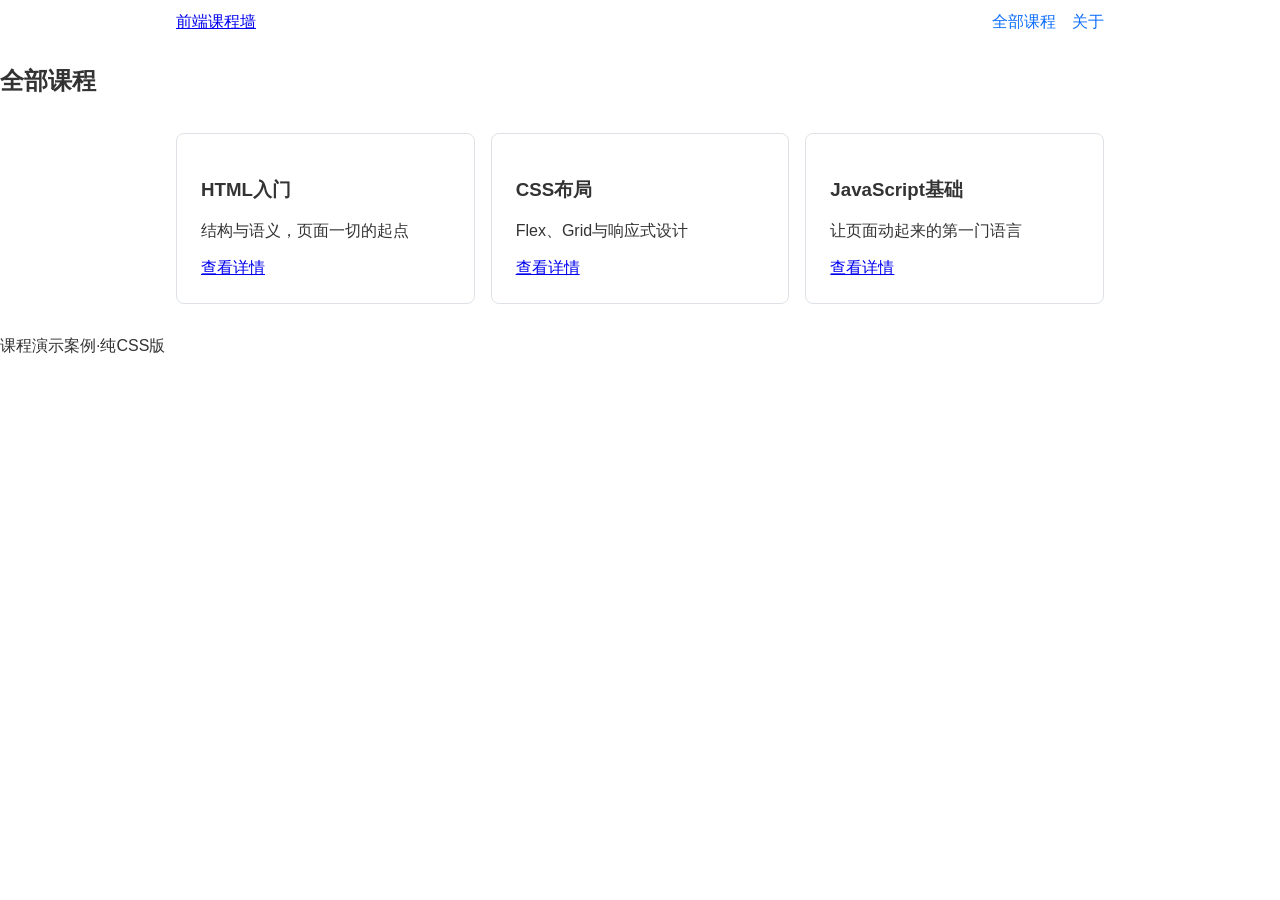
<file: courses-page/index.html>
<!DOCTYPE html>
<html lang="zh-CN">

<head>
    <meta charset="UTF-8">
    <meta name="viewport" content="width=device-width,initial-scale=1.0">
    <title>课程展示</title>
    <link rel="stylesheet" href="css/courses.css">
</head>

<body>
    <header class="site-header">
        <div class="nav-wrap">
            <a class="logo" href="#">前端课程墙</a>
            <nav class="main-nav">
                <a href="#courses">全部课程</a>
                <a href="#about">关于</a>
            </nav>
        </div>
    </header>
    <main>
        <section id="courses">
            <h2>全部课程</h2>
            <div class="card-grid">
                <article class="course-card">
                    <h3>HTML入门</h3>
                    <p>结构与语义，页面一切的起点</p>
                    <a href="#">查看详情</a>
                </article>
                <article class="course-card">
                    <h3>CSS布局</h3>
                    <p>Flex、Grid与响应式设计</p>
                    <a href="#">查看详情</a>
                </article>
                <article class="course-card">
                    <h3>JavaScript基础</h3>
                    <p>让页面动起来的第一门语言</p>
                    <a href="#">查看详情</a>
                </article>
            </div>
        </section>
    </main>
    <footer>
        <p>课程演示案例·纯CSS版</p>
    </footer>
</body>
</html>
</file>
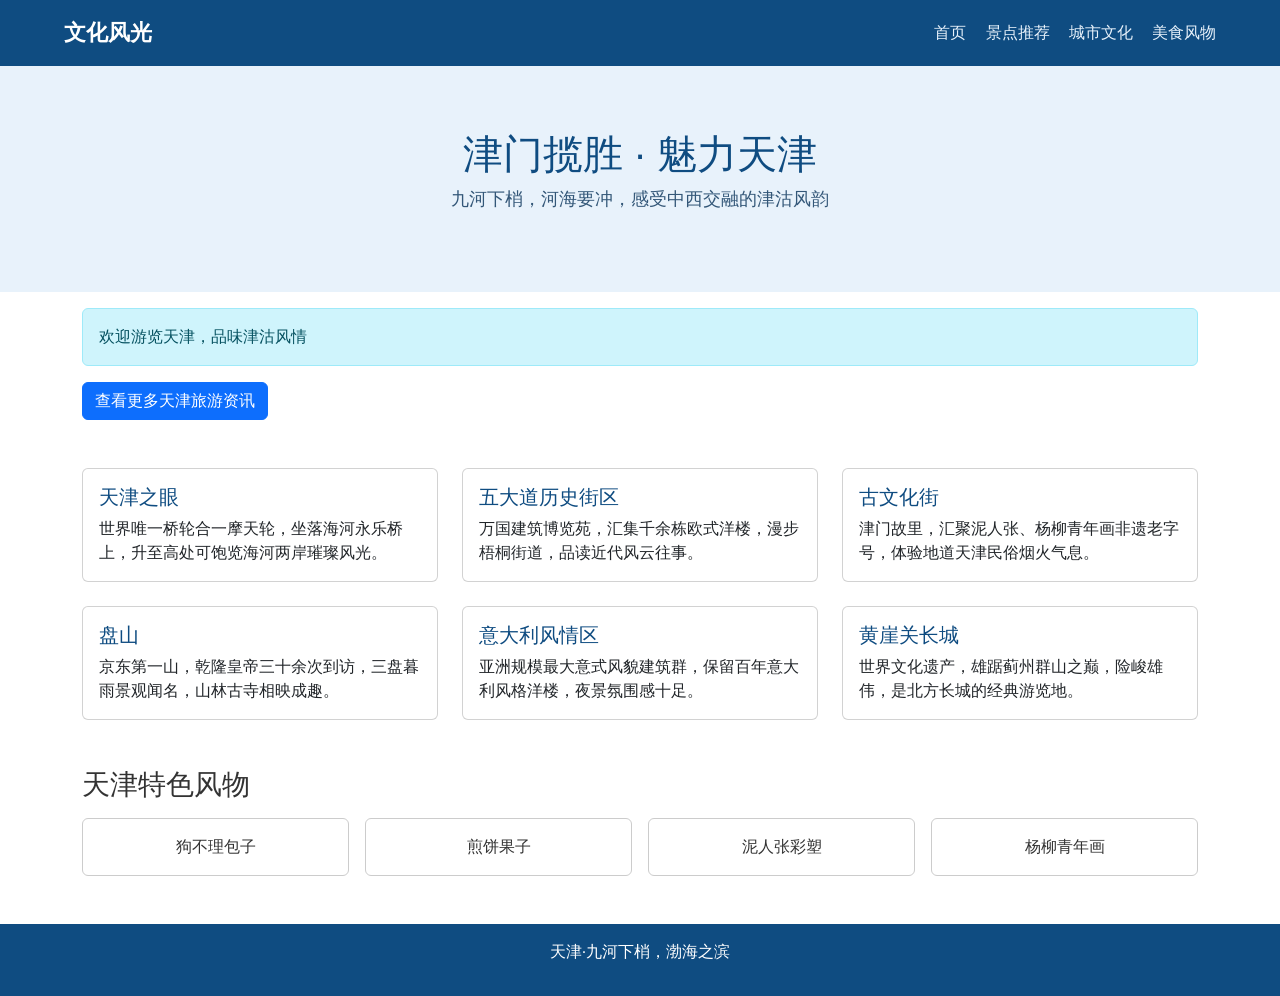
<file: courses-page/topicpage/index.html>
<!DOCTYPE html>
<html lang="zh-CN">

<head>
    <meta charset="UTF-8">
    <meta name="viewport" content="width=device-width, initial-scale=1.0">
    <title>天津 </title>
    <link href="https://cdn.jsdelivr.net/npm/bootstrap@5.3.0/dist/css/bootstrap.min.css" rel="stylesheet">
    <link rel="stylesheet" href="css/style.css">
</head>

<body>
    <nav class="navbar">
        <div class="nav-logo">文化风光</div>
        <div class="nav-menu">
            <a href="#">首页</a>
            <a href="#">景点推荐</a>
            <a href="#">城市文化</a>
            <a href="#">美食风物</a>
        </div>
    </nav>
    <header class="banner">
        <h1>津门揽胜 · 魅力天津</h1>
        <p>九河下梢，河海要冲，感受中西交融的津沽风韵</p>
    </header>
    <div class="container my-3">
        <div class="alert alert-info">
            欢迎游览天津，品味津沽风情
        </div>
        <button class="btn btn-primary">查看更多天津旅游资讯</button>
    </div>
    <main class="container my-5">
        <div class="row g-4">
            <div class="col-12 col-md-6 col-lg-4">
                <div class="card">
                    <div class="card-body">
                        <h5 class="card-title">天津之眼</h5>
                        <p class="card-text">世界唯一桥轮合一摩天轮，坐落海河永乐桥上，升至高处可饱览海河两岸璀璨风光。</p>
                    </div>
                </div>
            </div>
            <div class="col-12 col-md-6 col-lg-4">
                <div class="card">
                    <div class="card-body">
                        <h5 class="card-title">五大道历史街区</h5>
                        <p class="card-text">万国建筑博览苑，汇集千余栋欧式洋楼，漫步梧桐街道，品读近代风云往事。</p>
                    </div>
                </div>
            </div>
            <div class="col-12 col-md-6 col-lg-4">
                <div class="card">
                    <div class="card-body">
                        <h5 class="card-title">古文化街</h5>
                        <p class="card-text">津门故里，汇聚泥人张、杨柳青年画非遗老字号，体验地道天津民俗烟火气息。</p>
                    </div>
                </div>
            </div>
            <div class="col-12 col-md-6 col-lg-4">
                <div class="card">
                    <div class="card-body">
                        <h5 class="card-title">盘山</h5>
                        <p class="card-text">京东第一山，乾隆皇帝三十余次到访，三盘暮雨景观闻名，山林古寺相映成趣。</p>
                    </div>
                </div>
            </div>
            <div class="col-12 col-md-6 col-lg-4">
                <div class="card">
                    <div class="card-body">
                        <h5 class="card-title">意大利风情区</h5>
                        <p class="card-text">亚洲规模最大意式风貌建筑群，保留百年意大利风格洋楼，夜景氛围感十足。</p>
                    </div>
                </div>
            </div>
            <div class="col-12 col-md-6 col-lg-4">
                <div class="card">
                    <div class="card-body">
                        <h5 class="card-title">黄崖关长城</h5>
                        <p class="card-text">世界文化遗产，雄踞蓟州群山之巅，险峻雄伟，是北方长城的经典游览地。</p>
                    </div>
                </div>
            </div>
        </div>

        <section class="mt-5">
            <h3>天津特色风物</h3>
            <div class="grid-demo">
                <div class="grid-item">狗不理包子</div>
                <div class="grid-item">煎饼果子</div>
                <div class="grid-item">泥人张彩塑</div>
                <div class="grid-item">杨柳青年画</div>
            </div>
        </section>

    </main>
    <footer class="footer mt-5 py-3">
        <p>天津·九河下梢，渤海之滨</p>
    </footer>
    <script src="https://cdn.jsdelivr.net/npm/bootstrap@5.3.0/dist/js/bootstrap.bundle.min.js"></script>
</body>

</html>
</file>
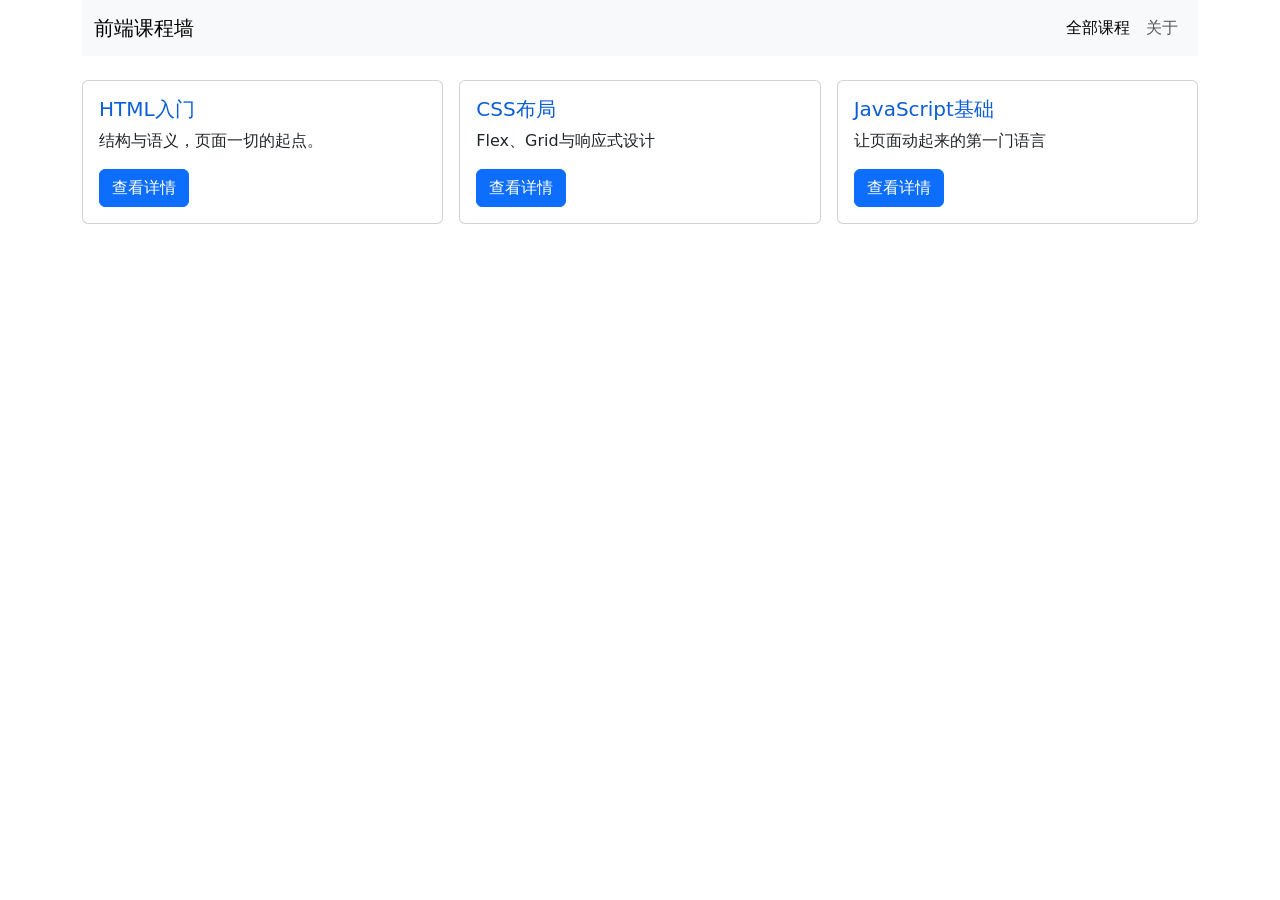
<file: courses-page/bootstrap.html>
<!DOCTYPE html>
<html lang="zh-CN">
<head>
    <meta charset="UTF-8">
    <meta name="viewport" content="width=device-width,initial-scale=1.0">
    <title>课程展示-Bootstrap版</title>
        <link rel="stylesheet" href="css/courses.css">
    <link href="https://cdn.jsdelivr.net/npm/bootstrap@5.3.0/dist/css/bootstrap.min.css" rel="stylesheet">
</head>
<body>
<div class="container">
    <nav class="navbar navbar-expand-md bg-body-tertiary mb-4">
        <div class="container">
            <a class="navbar-brand" href="#">前端课程墙</a>
            <div class="navbar-nav">
                <a class="nav-link active" href="#">全部课程</a>
                <a class="nav-link" href="#">关于</a>
            </div>
        </div>
    </nav>
    <div class="row g-3">
        <div class="col-md-6 col-lg-4">
            <div class="card">
                <div class="card-body">
                    <h5 class="card-title">HTML入门</h5>
                    <p class="card-text">结构与语义，页面一切的起点。</p>
                    <a href="#" class="btn btn-primary">查看详情</a>
                </div>
            </div>
        </div>
        <div class="col-md-6 col-lg-4">
            <div class="card">
                <div class="card-body">
                    <h5 class="card-title">CSS布局</h5>
                    <p class="card-text">Flex、Grid与响应式设计</p>
                    <a href="#" class="btn btn-primary">查看详情</a>
                </div>
            </div>
        </div>
        <div class="col-md-6 col-lg-4">
            <div class="card">
                <div class="card-body">
                    <h5 class="card-title">JavaScript基础</h5>
                    <p class="card-text">让页面动起来的第一门语言</p>
                    <a href="#" class="btn btn-primary">查看详情</a>
                </div>
            </div>
        </div>
    </div>
</div>
</body>
</html>
</file>
<file: courses-page/css/courses.css>
*{
    box-sizing:border-box;
}
body{
    font-family: "Microsoft YaHei",sans-serif;
    margin:0;
    color: #333;
}
.nav-wrap{
    max-width: 960px;
    margin: 0 auto;
    padding: 12px 16px;
    display: flex;
    justify-content: space-between;
    align-items: center;
    flex-wrap: wrap;
    gap: 8px;
}
.main-nav{
    display: flex;
    gap: 16px;
}
.main-nav a{
    text-decoration: none;
    color: #0d6efd;
}
.card-grid{
    max-width: 960px;
    margin: 0 auto;
    padding: 16px;
    display: grid;
    grid-template-columns: repeat(auto-fit,minmax(260px,1fr));
    gap: 16px;
}
.course-card{
    border: 1px solid #dee2e6;
    border-radius: 8px;
    padding: 16px;
}
@media (min-width:992px){
    .course-card{padding: 24px;}
}
.card .card-title { 
    color: #0b5ed7;
 }
</file>
<file: courses-page/topicpage/css/style.css>
* {
    box-sizing: border-box;
}

img {
    max-width: 100%;
    height: auto;
}

body {
    font-family: "Microsoft YaHei", sans-serif;
    margin: 0;
    color: #333;
}

.navbar {
    display: flex;
    flex-wrap: wrap;
    gap: 16px;
    justify-content: space-between;
    align-items: center;
    padding: 16px 5%;
    background-color: #0f4c81;
}

.nav-logo {
    color: #ffffff;
    font-size: 22.4px;
    font-weight: bold;
}

.nav-menu {
    display: flex;
    flex-wrap: wrap;
    gap: 19.2px;
}

.nav-menu a {
    text-decoration: none;
    color: #e8f2fb;
    transition: color 0.3s;
}

.nav-menu a:hover {
    color: #ffd066;
}

.banner {
    text-align: center;
    padding: 48px 16px;
    background-color: #e8f2fb;
}

.banner h1 {
    color: #0f4c81;
}

.banner p {
    color: #335778;
    font-size: 17.6px;
}

.footer {
    text-align: center;
    background-color: #0f4c81;
    color: white;
    padding: 19.2px;
}


.grid-demo {
    margin-top: 1rem;
    display: grid;
    grid-template-columns: repeat(auto-fit, minmax(180px, 1fr));
    gap: 16px;
}

.grid-item {
    border: 1px solid #ccc;
    padding: 1rem;
    text-align: center;
    border-radius: 6px;
}

.card .card-title {
    color: #0f4c81;
}

@media (min-width:768px) {
    .banner {
        padding: 64px 16px;
    }
}
</file>
